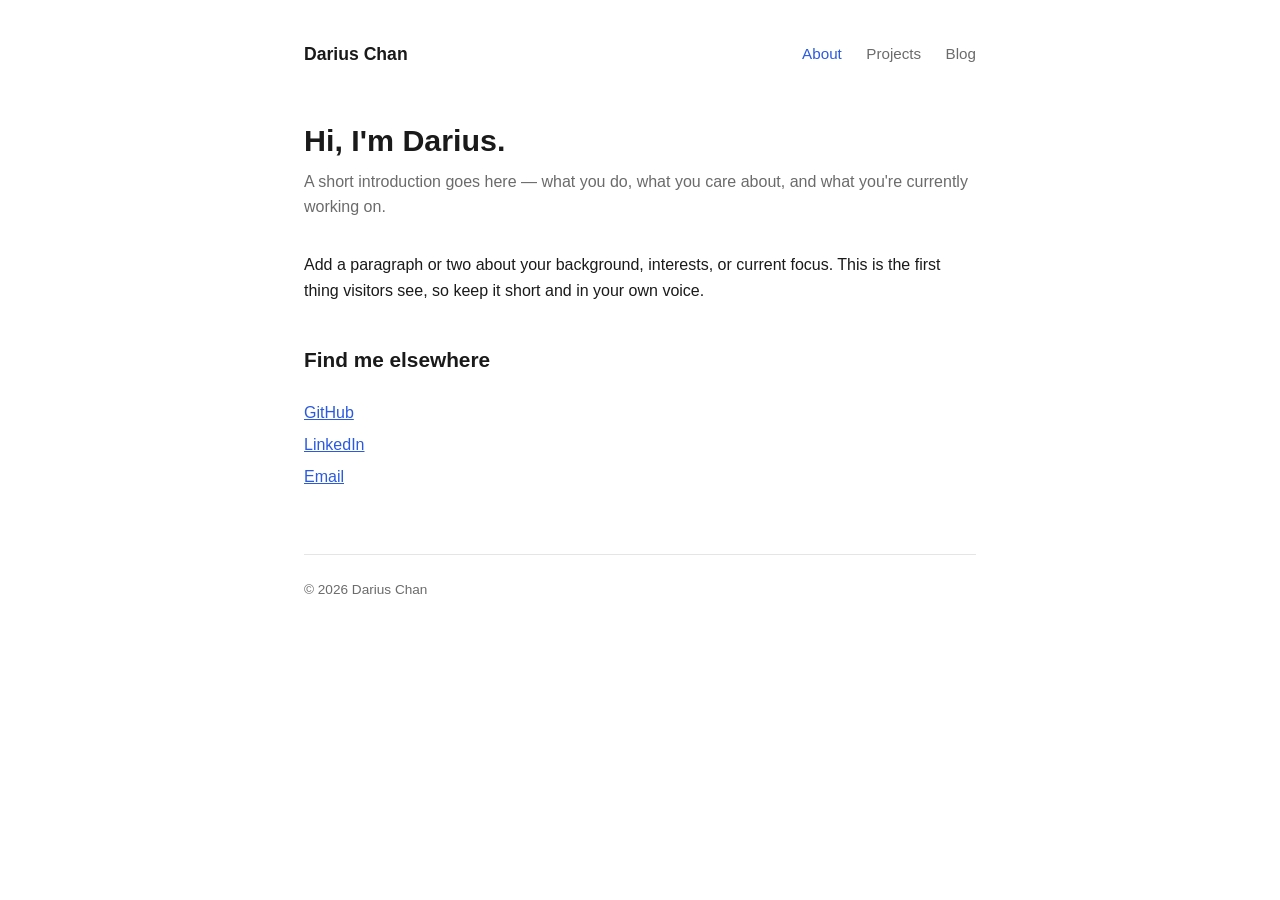
<file: index.html>
<!DOCTYPE html>
<html lang="en">
<head>
  <meta charset="UTF-8" />
  <meta name="viewport" content="width=device-width, initial-scale=1.0" />
  <title>Darius Chan</title>
  <link rel="stylesheet" href="css/style.css" />
</head>
<body>
  <div class="wrap">
    <header class="site-header">
      <a class="name" href="index.html">Darius Chan</a>
      <nav>
        <a href="index.html" class="active">About</a>
        <a href="projects.html">Projects</a>
        <a href="blog.html">Blog</a>
      </nav>
    </header>

    <main>
      <h1>Hi, I'm Darius.</h1>
      <p class="subtitle">
        <!-- Replace this with a short bio: what you do, what you're into, what you're working on. -->
        A short introduction goes here — what you do, what you care about, and what you're currently working on.
      </p>

      <p>
        <!-- Add a bit more detail: background, interests, current focus. -->
        Add a paragraph or two about your background, interests, or current focus. This is the
        first thing visitors see, so keep it short and in your own voice.
      </p>

      <h2>Find me elsewhere</h2>
      <ul class="links">
        <li><a href="https://github.com/YOUR_GITHUB_USERNAME" target="_blank" rel="noopener">GitHub</a></li>
        <li><a href="https://www.linkedin.com/in/YOUR_LINKEDIN" target="_blank" rel="noopener">LinkedIn</a></li>
        <li><a href="mailto:darius.chan8520@gmail.com">Email</a></li>
      </ul>
    </main>

    <footer>
      &copy; <span id="year"></span> Darius Chan
    </footer>
  </div>
  <script>
    document.getElementById('year').textContent = new Date().getFullYear();
  </script>
</body>
</html>
</file>
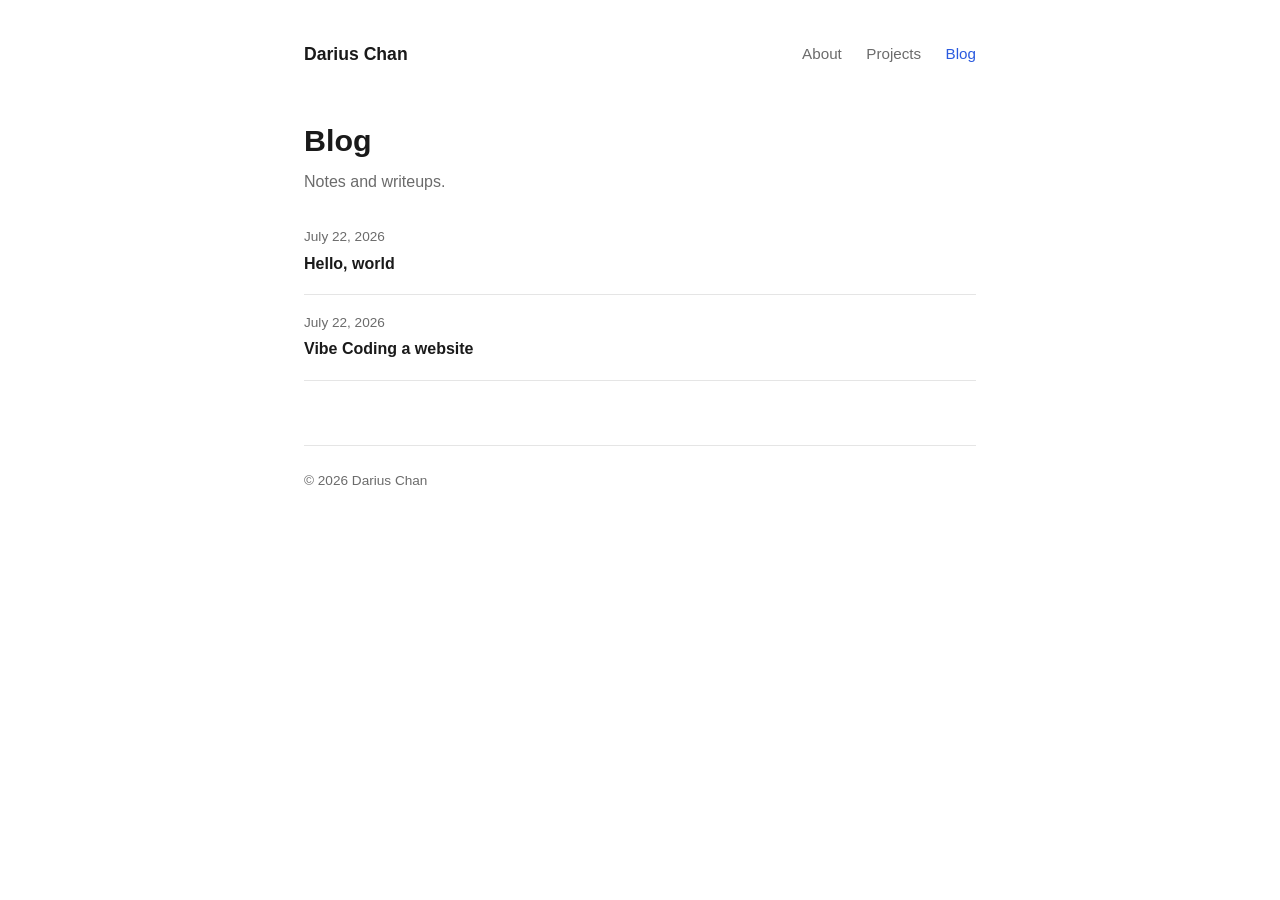
<file: blog.html>
<!DOCTYPE html>
<html lang="en">
<head>
  <meta charset="UTF-8" />
  <meta name="viewport" content="width=device-width, initial-scale=1.0" />
  <title>Blog — Darius Chan</title>
  <link rel="stylesheet" href="css/style.css" />
</head>
<body>
  <div class="wrap">
    <header class="site-header">
      <a class="name" href="index.html">Darius Chan</a>
      <nav>
        <a href="index.html">About</a>
        <a href="projects.html">Projects</a>
        <a href="blog.html" class="active">Blog</a>
      </nav>
    </header>

    <main>
      <h1>Blog</h1>
      <p class="subtitle">Notes and writeups.</p>

      <!--
        This list is auto-generated from blog/*.html by scripts/generate_index.py,
        which runs automatically on commit (see the git pre-commit hook). Don't edit
        the content between the markers by hand — it gets overwritten.
      -->
      <!-- AUTO-GENERATED:START -->
      <ul class="post-list">
        <li>
          <span class="date">July 22, 2026</span>
          <a href="blog/hello-world.html">Hello, world</a>
        </li>
        <li>
          <span class="date">July 22, 2026</span>
          <a href="blog/vibe-coding.html">Vibe Coding a website</a>
        </li>
      </ul>
      <!-- AUTO-GENERATED:END -->
    </main>

    <footer>
      &copy; <span id="year"></span> Darius Chan
    </footer>
  </div>
  <script>
    document.getElementById('year').textContent = new Date().getFullYear();
  </script>
</body>
</html>
</file>
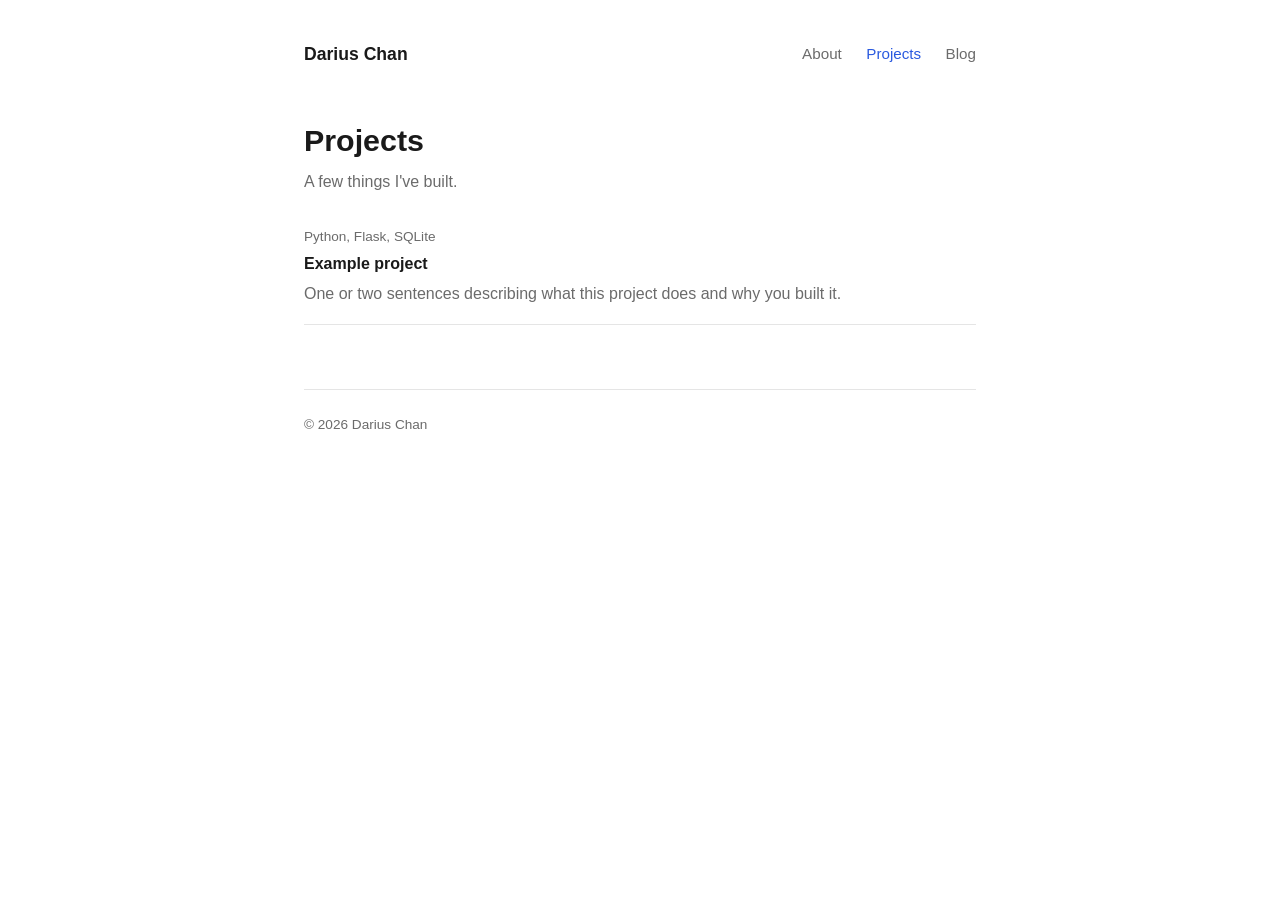
<file: projects.html>
<!DOCTYPE html>
<html lang="en">
<head>
  <meta charset="UTF-8" />
  <meta name="viewport" content="width=device-width, initial-scale=1.0" />
  <title>Projects — Darius Chan</title>
  <link rel="stylesheet" href="css/style.css" />
</head>
<body>
  <div class="wrap">
    <header class="site-header">
      <a class="name" href="index.html">Darius Chan</a>
      <nav>
        <a href="index.html">About</a>
        <a href="projects.html" class="active">Projects</a>
        <a href="blog.html">Blog</a>
      </nav>
    </header>

    <main>
      <h1>Projects</h1>
      <p class="subtitle">A few things I've built.</p>

      <!--
        This list is auto-generated from projects/*.html by scripts/generate_index.py,
        which runs automatically on commit (see the git pre-commit hook). Don't edit
        the content between the markers by hand — it gets overwritten.
      -->
      <!-- AUTO-GENERATED:START -->
      <ul class="project-list">
        <li>
          <span class="tags">Python, Flask, SQLite</span>
          <a href="projects/example-project.html">Example project</a>
          <p>One or two sentences describing what this project does and why you built it.</p>
        </li>
      </ul>
      <!-- AUTO-GENERATED:END -->
    </main>

    <footer>
      &copy; <span id="year"></span> Darius Chan
    </footer>
  </div>
  <script>
    document.getElementById('year').textContent = new Date().getFullYear();
  </script>
</body>
</html>
</file>
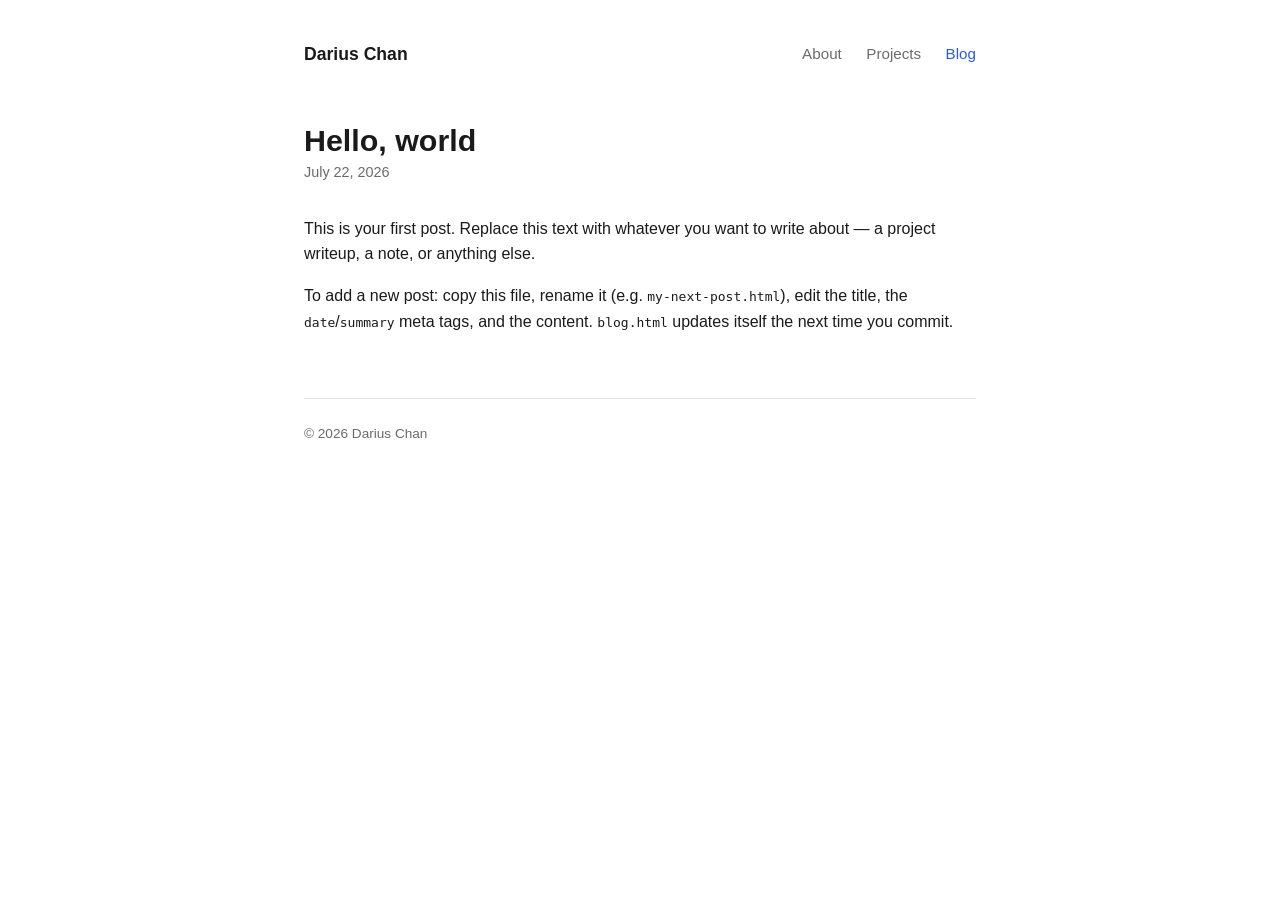
<file: blog/hello-world.html>
<!DOCTYPE html>
<html lang="en">
<head>
  <meta charset="UTF-8" />
  <meta name="viewport" content="width=device-width, initial-scale=1.0" />
  <title>Hello, world — Darius Chan</title>
  <meta name="date" content="2026-07-22" />
  <meta name="summary" content="A short first post to test that everything's wired up." />
  <link rel="stylesheet" href="../css/style.css" />
</head>
<body>
  <div class="wrap">
    <header class="site-header">
      <a class="name" href="../index.html">Darius Chan</a>
      <nav>
        <a href="../index.html">About</a>
        <a href="../projects.html">Projects</a>
        <a href="../blog.html" class="active">Blog</a>
      </nav>
    </header>

    <main>
      <h1>Hello, world</h1>
      <p class="post-meta">July 22, 2026</p>

      <p>
        This is your first post. Replace this text with whatever you want to write about —
        a project writeup, a note, or anything else.
      </p>

      <p>
        To add a new post: copy this file, rename it (e.g. <code>my-next-post.html</code>),
        edit the title, the <code>date</code>/<code>summary</code> meta tags, and the content.
        <code>blog.html</code> updates itself the next time you commit.
      </p>
    </main>

    <footer>
      &copy; <span id="year"></span> Darius Chan
    </footer>
  </div>
  <script>
    document.getElementById('year').textContent = new Date().getFullYear();
  </script>
</body>
</html>
</file>
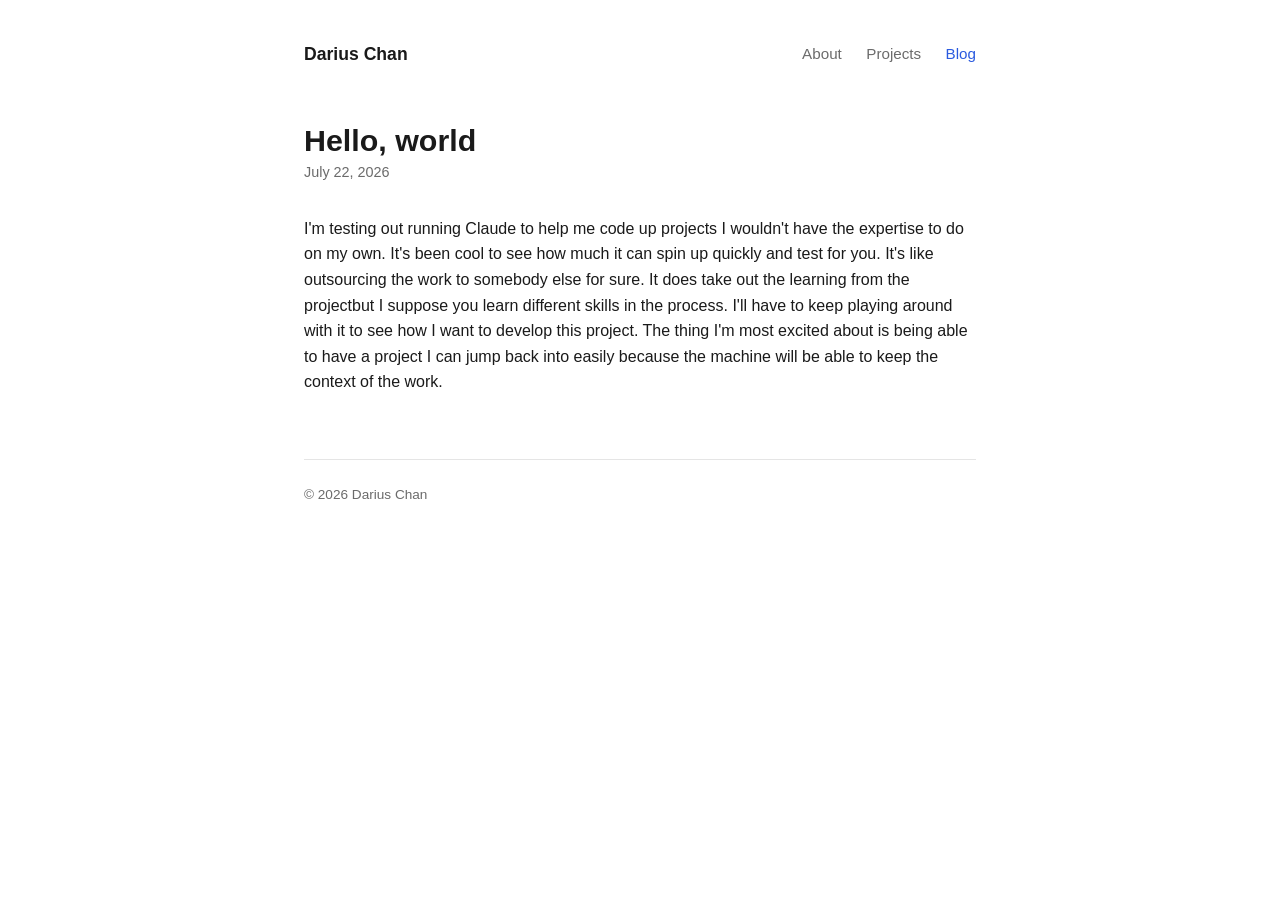
<file: blog/vibe-coding.html>
<!DOCTYPE html>
<html lang="en">
<head>
  <meta charset="UTF-8" />
  <meta name="viewport" content="width=device-width, initial-scale=1.0" />
  <title>Vibe Coding a website — Darius Chan</title>
  <meta name="date" content="2026-07-22" />
  <meta name="summary" content="What it's like learning to vibecode" />
  <link rel="stylesheet" href="../css/style.css" />
</head>
<body>
  <div class="wrap">
    <header class="site-header">
      <a class="name" href="../index.html">Darius Chan</a>
      <nav>
        <a href="../index.html">About</a>
        <a href="../projects.html">Projects</a>
        <a href="../blog.html" class="active">Blog</a>
      </nav>
    </header>

    <main>
      <h1>Hello, world</h1>
      <p class="post-meta">July 22, 2026</p>

      <p>
        I'm testing out running Claude to help me code up projects I wouldn't have the expertise to do on my own. 
        It's been cool to see how much it can spin up quickly and test for you. It's like outsourcing the work to somebody else for sure. 
        It does take out the learning from the projectbut I suppose you learn different skills in the process. I'll have to keep playing around with it to see how I want to develop this project.
        The thing I'm most excited about is being able to have a project I can jump back into easily because the machine will be able to keep the context of the work. 
      </p>

    </main>

    <footer>
      &copy; <span id="year"></span> Darius Chan
    </footer>
  </div>
  <script>
    document.getElementById('year').textContent = new Date().getFullYear();
  </script>
</body>
</html>
</file>
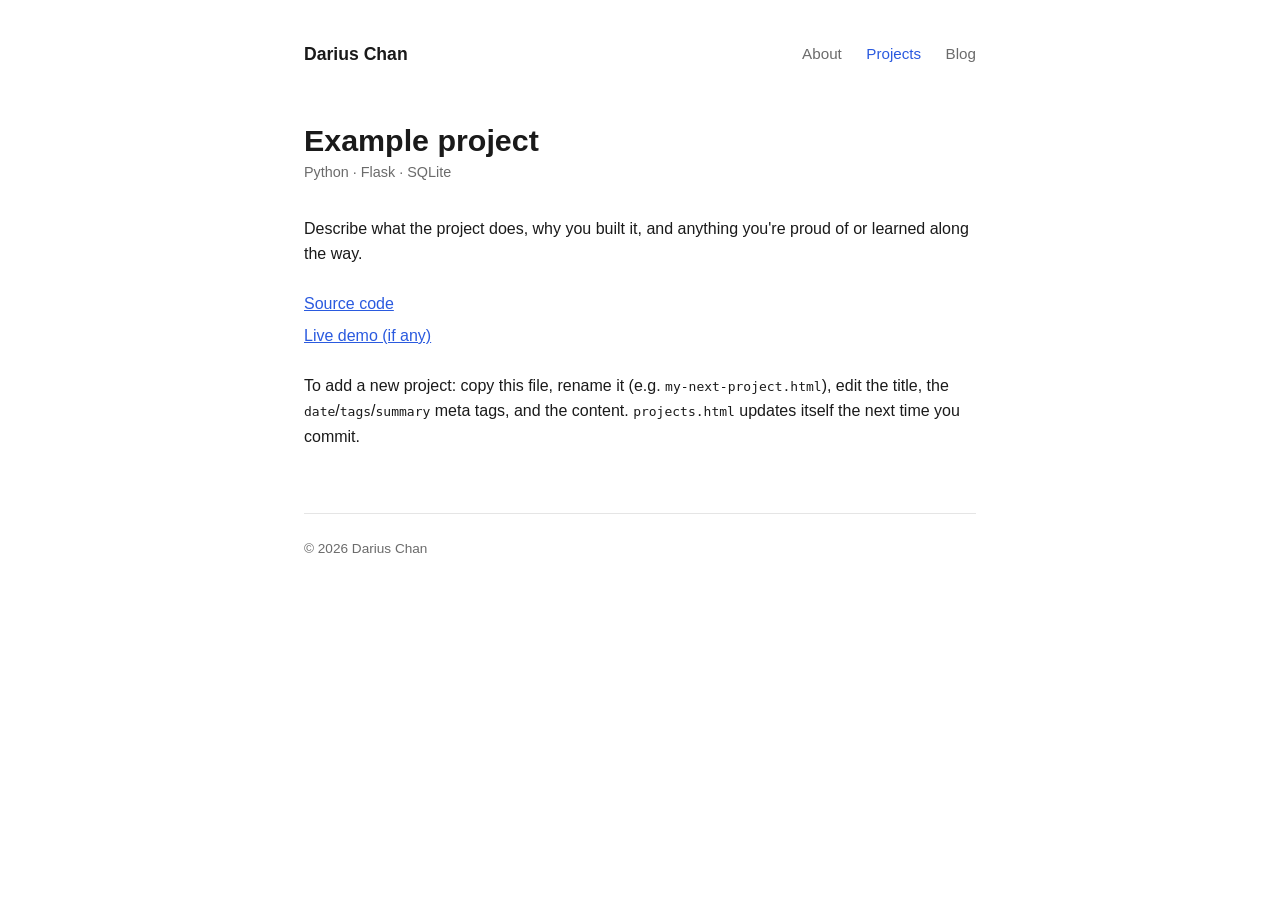
<file: projects/example-project.html>
<!DOCTYPE html>
<html lang="en">
<head>
  <meta charset="UTF-8" />
  <meta name="viewport" content="width=device-width, initial-scale=1.0" />
  <title>Example project — Darius Chan</title>
  <meta name="date" content="2026-07-22" />
  <meta name="tags" content="Python, Flask, SQLite" />
  <meta name="summary" content="One or two sentences describing what this project does and why you built it." />
  <link rel="stylesheet" href="../css/style.css" />
</head>
<body>
  <div class="wrap">
    <header class="site-header">
      <a class="name" href="../index.html">Darius Chan</a>
      <nav>
        <a href="../index.html">About</a>
        <a href="../projects.html" class="active">Projects</a>
        <a href="../blog.html">Blog</a>
      </nav>
    </header>

    <main>
      <h1>Example project</h1>
      <p class="post-meta">Python · Flask · SQLite</p>

      <p>
        Describe what the project does, why you built it, and anything you're proud of
        or learned along the way.
      </p>

      <ul class="links">
        <li><a href="https://github.com/YOUR_GITHUB_USERNAME/example-repo" target="_blank" rel="noopener">Source code</a></li>
        <li><a href="#" target="_blank" rel="noopener">Live demo (if any)</a></li>
      </ul>

      <p>
        To add a new project: copy this file, rename it (e.g. <code>my-next-project.html</code>),
        edit the title, the <code>date</code>/<code>tags</code>/<code>summary</code> meta tags,
        and the content. <code>projects.html</code> updates itself the next time you commit.
      </p>
    </main>

    <footer>
      &copy; <span id="year"></span> Darius Chan
    </footer>
  </div>
  <script>
    document.getElementById('year').textContent = new Date().getFullYear();
  </script>
</body>
</html>
</file>
<file: css/style.css>
:root {
  --bg: #ffffff;
  --text: #1a1a1a;
  --muted: #6b6b6b;
  --accent: #2a5adf;
  --border: #e5e5e5;
  --max-width: 720px;
}

* {
  box-sizing: border-box;
}

body {
  margin: 0;
  font-family: -apple-system, BlinkMacSystemFont, "Segoe UI", Helvetica, Arial, sans-serif;
  color: var(--text);
  background: var(--bg);
  line-height: 1.6;
}

.wrap {
  max-width: var(--max-width);
  margin: 0 auto;
  padding: 2.5rem 1.5rem 4rem;
}

header.site-header {
  display: flex;
  justify-content: space-between;
  align-items: center;
  margin-bottom: 3rem;
  flex-wrap: wrap;
  gap: 0.75rem;
}

header.site-header .name {
  font-weight: 700;
  font-size: 1.1rem;
  text-decoration: none;
  color: var(--text);
}

nav a {
  color: var(--muted);
  text-decoration: none;
  margin-left: 1.25rem;
  font-size: 0.95rem;
}

nav a:first-child {
  margin-left: 0;
}

nav a:hover,
nav a.active {
  color: var(--accent);
}

h1 {
  font-size: 1.9rem;
  margin-bottom: 0.25rem;
}

h2 {
  font-size: 1.3rem;
  margin-top: 2.5rem;
}

.subtitle {
  color: var(--muted);
  margin-top: 0;
  margin-bottom: 2rem;
}

a {
  color: var(--accent);
}

.links {
  list-style: none;
  padding: 0;
  margin: 1.5rem 0;
}

.links li {
  margin-bottom: 0.4rem;
}

.project-list {
  list-style: none;
  padding: 0;
}

.project-list li {
  margin-bottom: 1.1rem;
  padding-bottom: 1.1rem;
  border-bottom: 1px solid var(--border);
}

.project-list .tags {
  display: block;
  font-size: 0.85rem;
  color: var(--muted);
  margin-bottom: 0.15rem;
}

.project-list a {
  text-decoration: none;
  color: var(--text);
  font-weight: 600;
}

.project-list a:hover {
  color: var(--accent);
}

.project-list p {
  margin: 0.3rem 0 0;
  color: var(--muted);
}

.post-list {
  list-style: none;
  padding: 0;
}

.post-list li {
  margin-bottom: 1.1rem;
  padding-bottom: 1.1rem;
  border-bottom: 1px solid var(--border);
}

.post-list .date {
  display: block;
  font-size: 0.85rem;
  color: var(--muted);
  margin-bottom: 0.15rem;
}

.post-list a {
  text-decoration: none;
  color: var(--text);
  font-weight: 600;
}

.post-list a:hover {
  color: var(--accent);
}

.post-meta {
  color: var(--muted);
  font-size: 0.9rem;
  margin-top: -0.5rem;
  margin-bottom: 2rem;
}

footer {
  margin-top: 4rem;
  padding-top: 1.5rem;
  border-top: 1px solid var(--border);
  color: var(--muted);
  font-size: 0.85rem;
}
</file>
